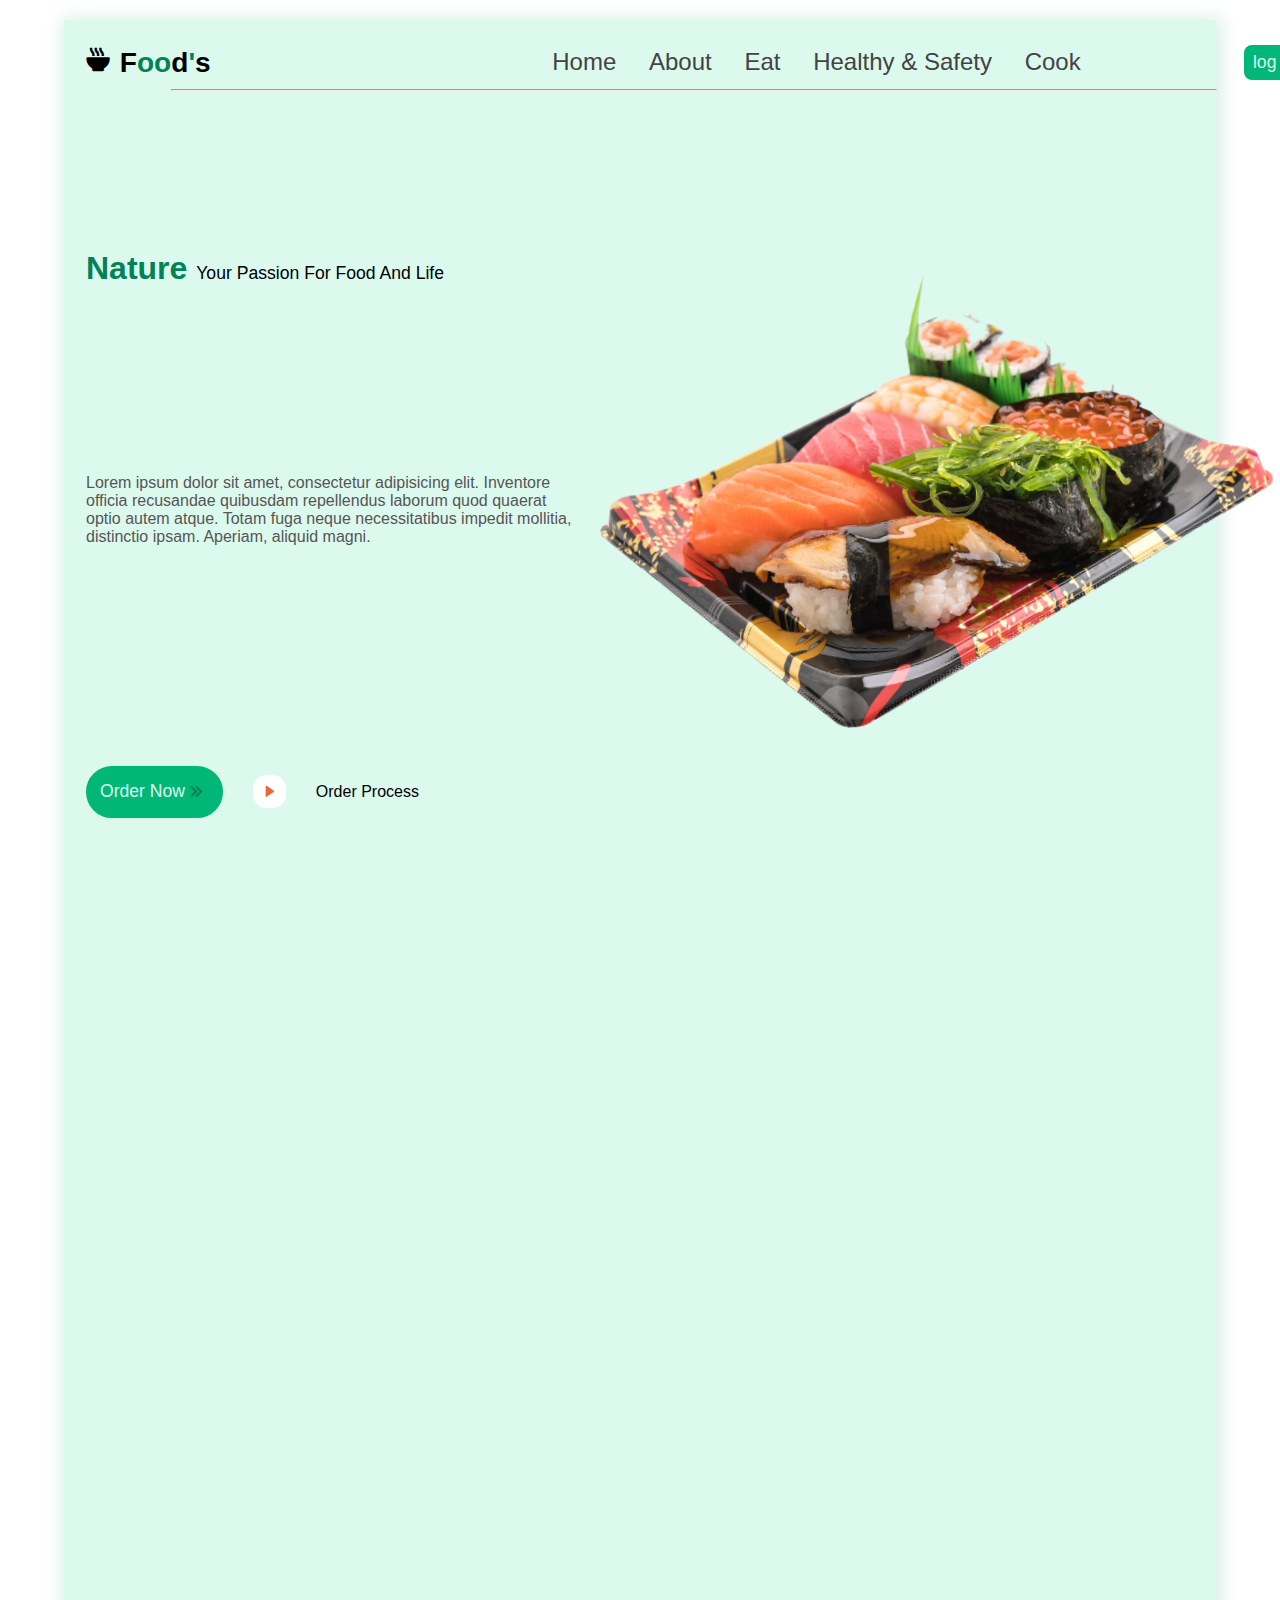
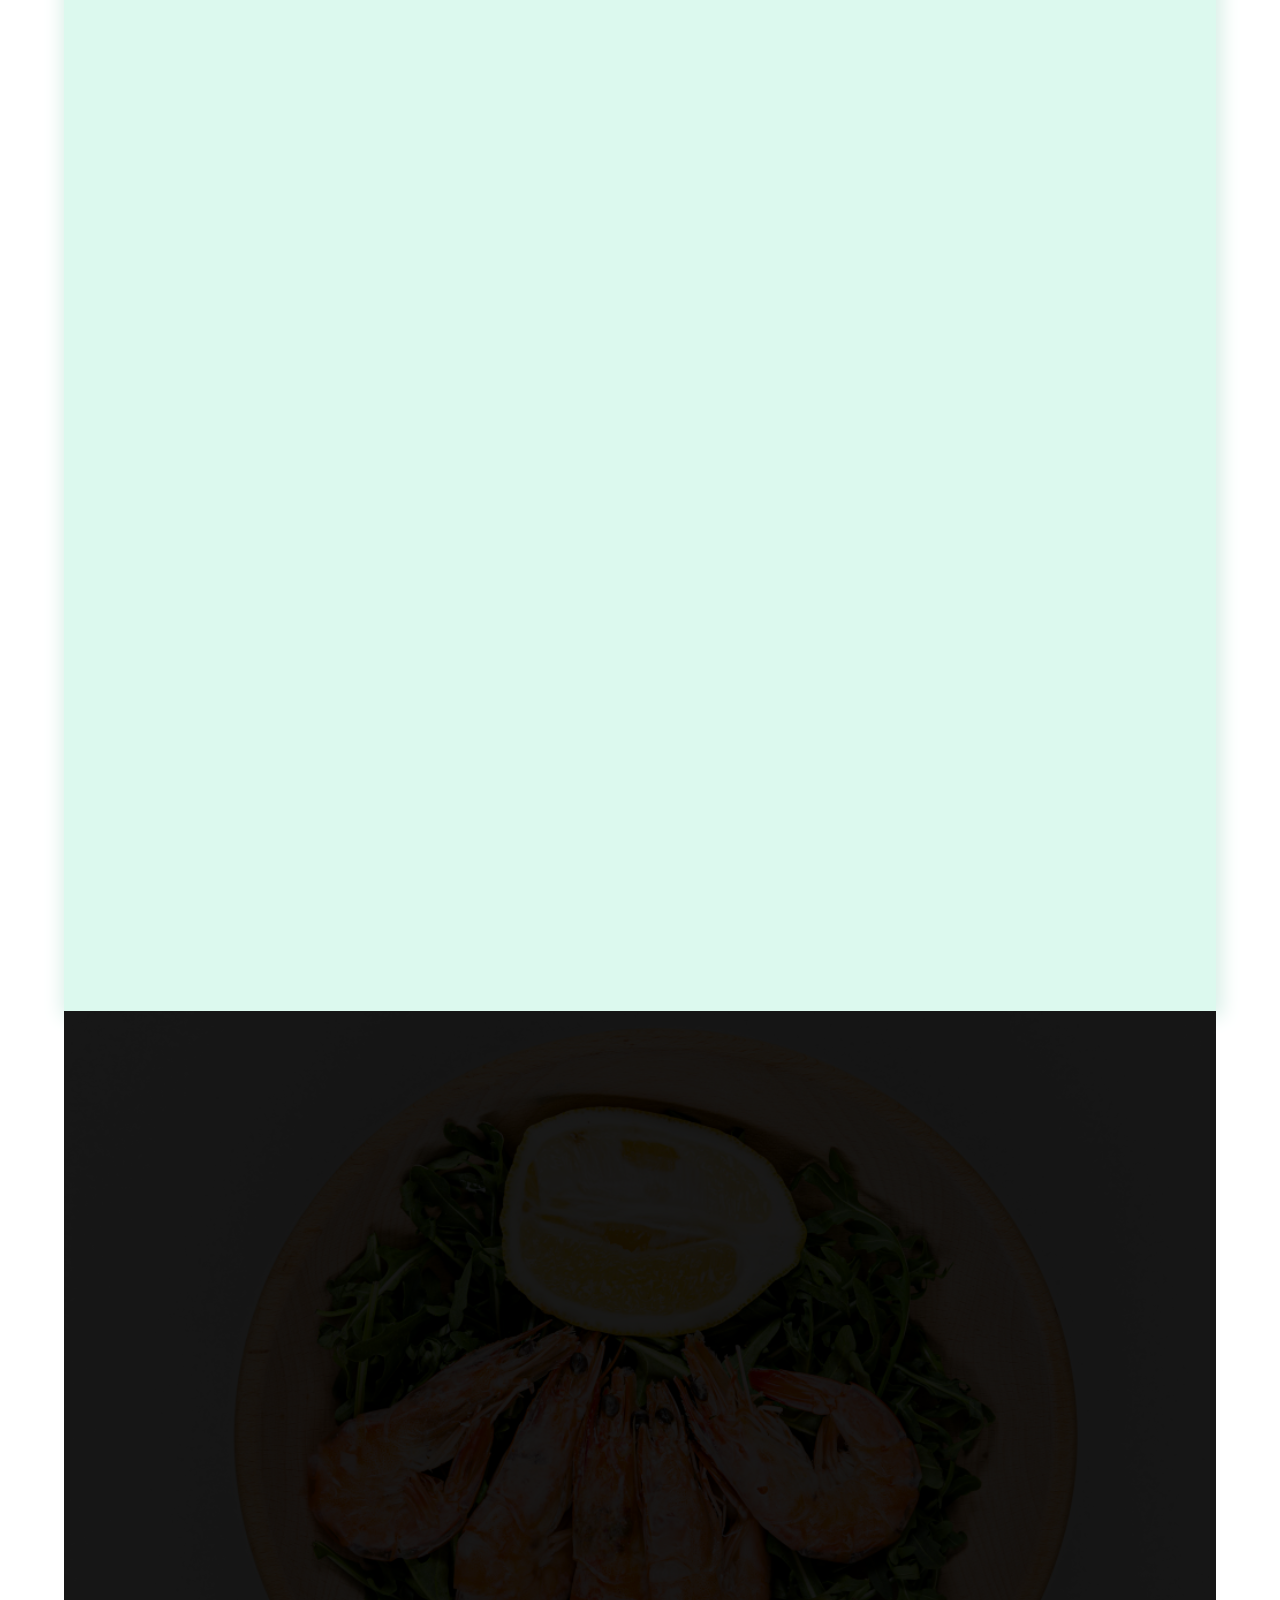
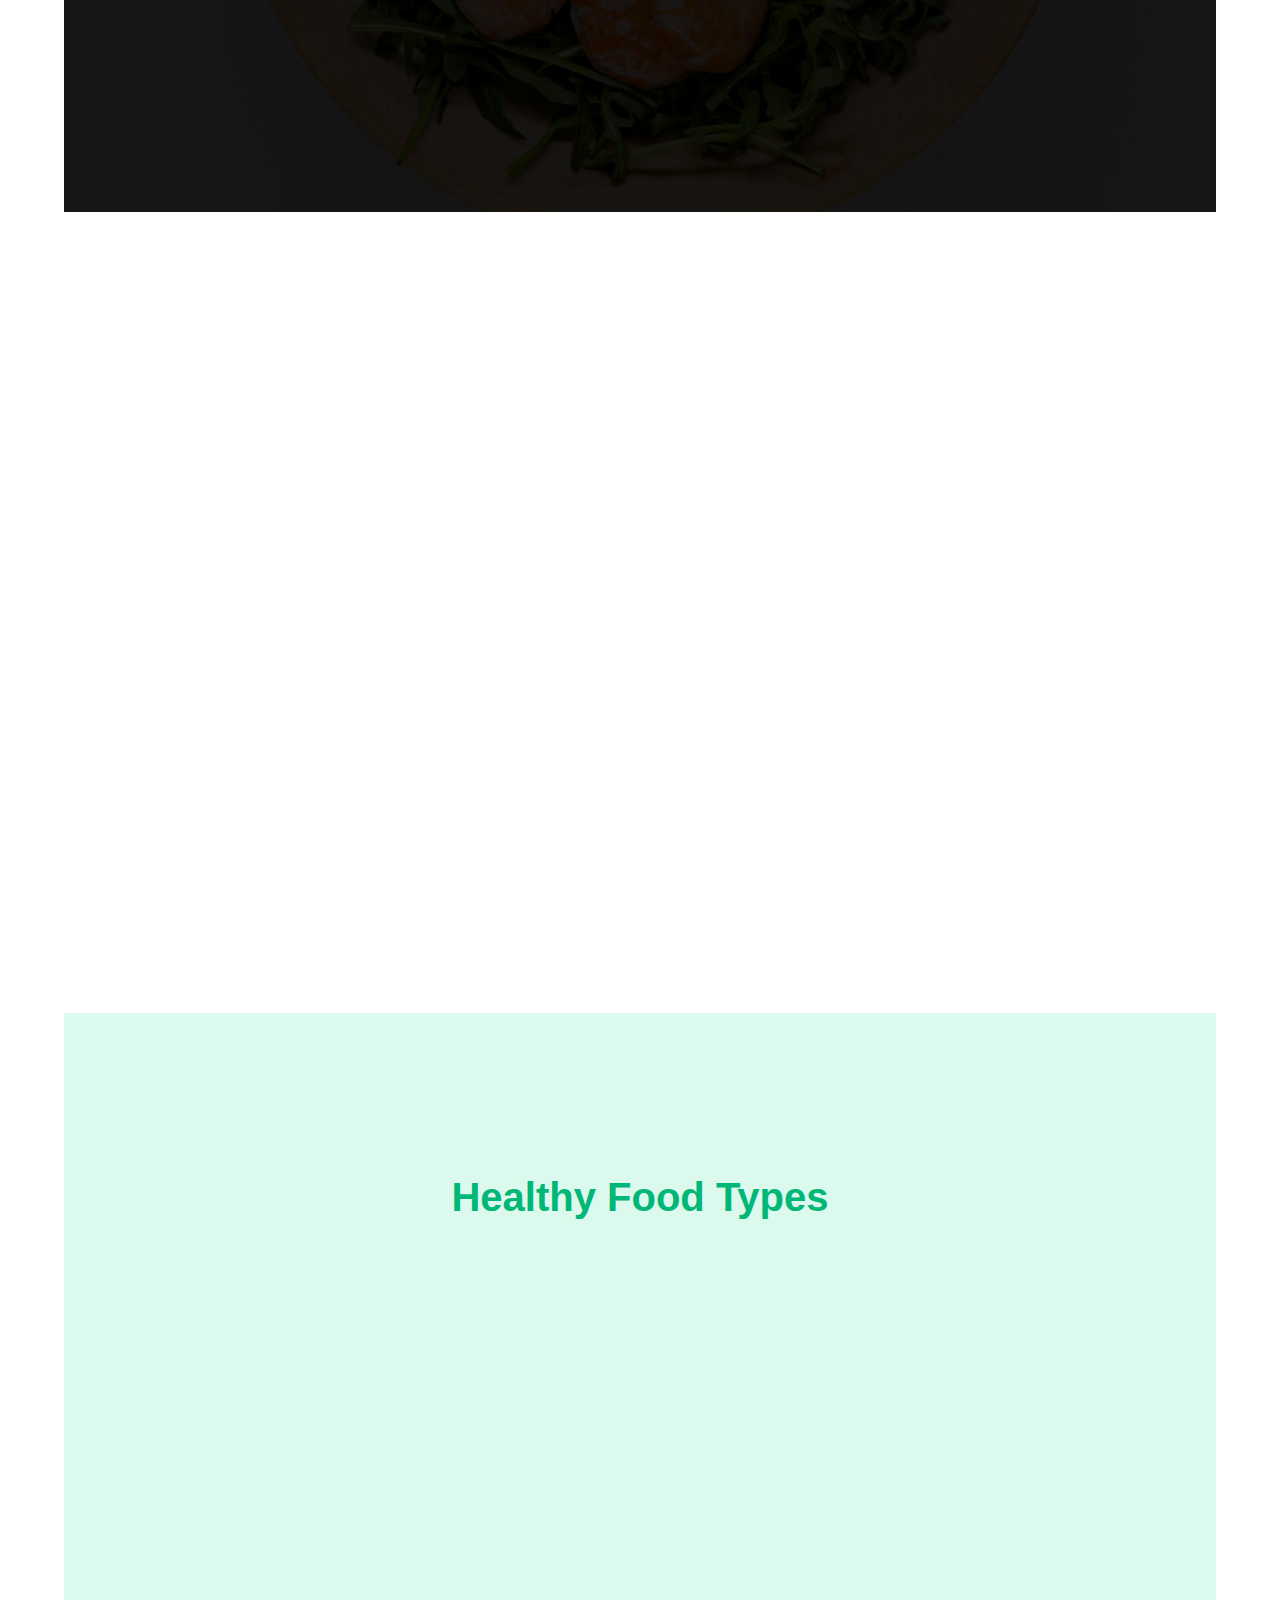
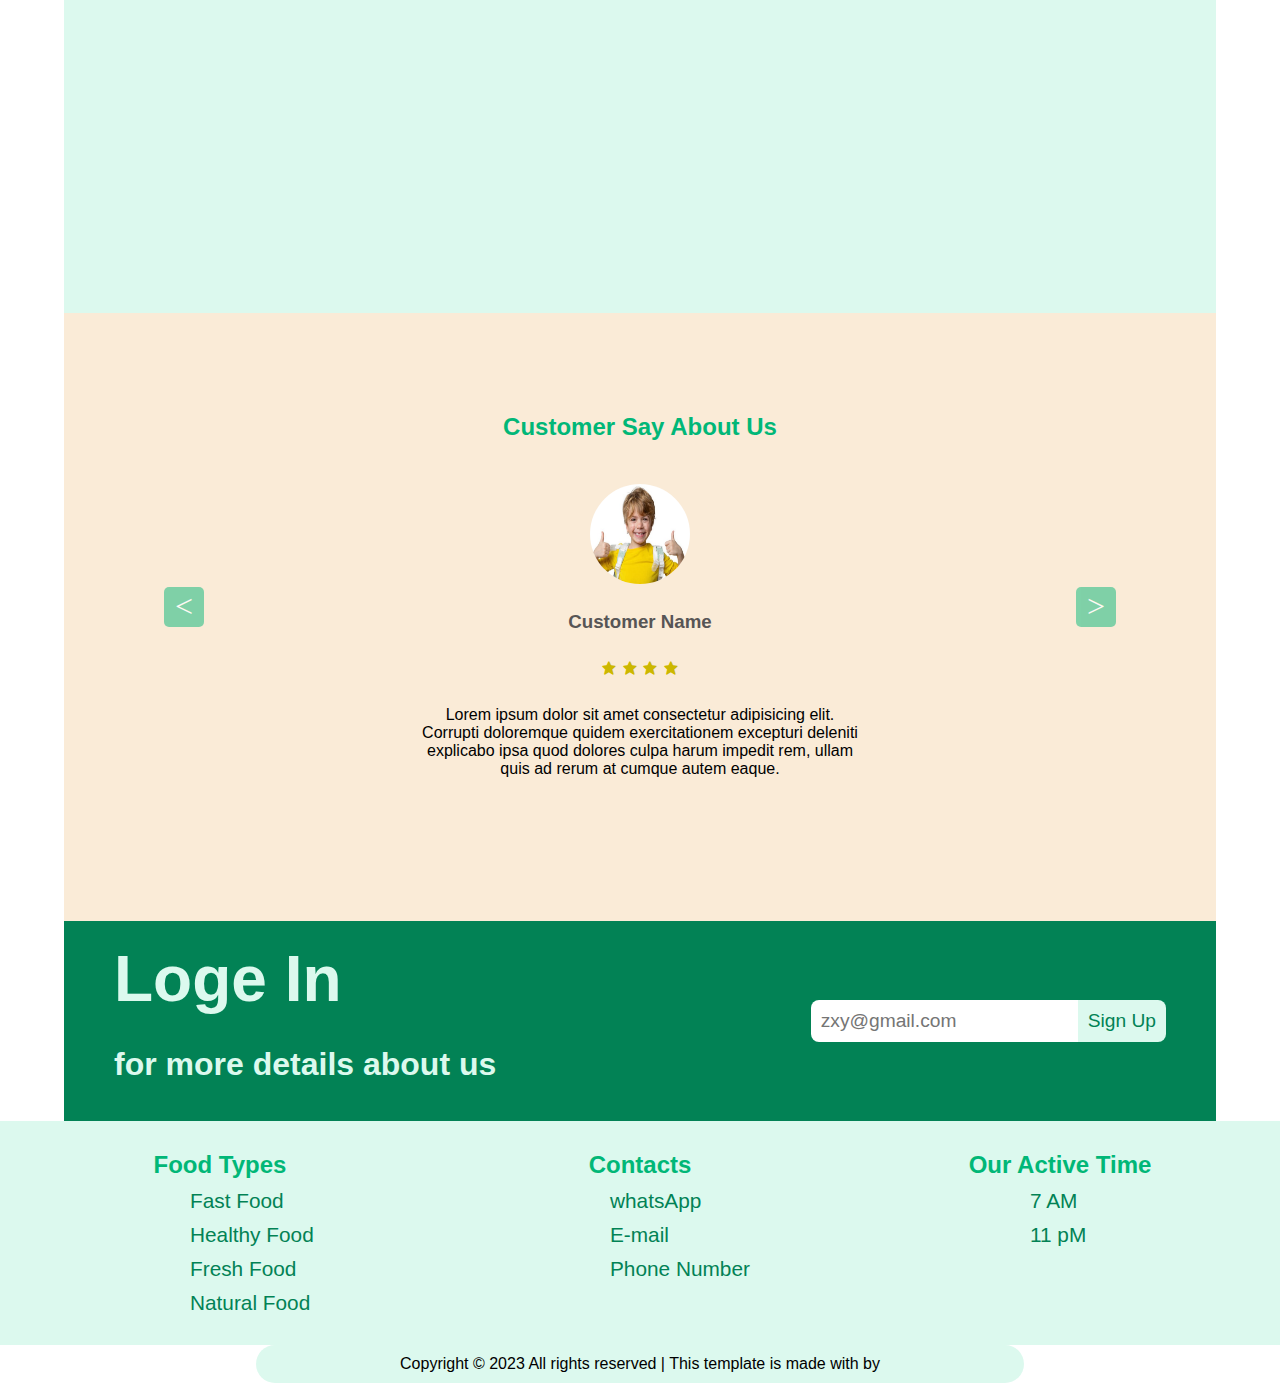
<file: resturant.html>
<!DOCTYPE html>
<html lang="en">

<head>
  <meta charset="UTF-8" />
  <meta name="viewport" content="width=device-width, initial-scale=1.0" />
  <link rel="stylesheet" href="css/rest.css" />
  <link rel="stylesheet" href="css/all.min.css" />
  <link href="https://unpkg.com/boxicons@2.1.4/css/boxicons.min.css" rel="stylesheet" />
  <title> Resturnt Name</title>
  <!-- <script src="https://unpkg.com/scrollreveal"></script> -->

</head>

<body>

  <div class="container">
    <nav>
      <!-- start Navbar -->
      <div class="logo hidden">
        <i class=""> </i>
        <h3><i class='bx bxs-bowl-hot'></i> F<span>oo</span>d<span>'</span>s</h4>
      </div>
      <ul>
        <li><a href="#home">Home</a></li>
        <li><a href="#home">About</a></li>
        <li><a href="#home">Eat</a></li>
        <li><a href="#home">Healthy & Safety</a></li>
        <li><a href="#home">Cook</a></li>
      </ul>
      <button>log in</button>
    </nav>
    <hr />
    <!-- End Nav Bar  -->
    <!--- Home Section --->
    <!-- start main  -->
    <div class="main hidden">
      <!-- start text-box  -->
      <div class="text-box hidden">
        <p id="main-text">
          <span>Nature </span>
          Your Passion For Food And Life
        </p>
        <p id="disc">
          Lorem ipsum dolor sit amet, consectetur adipisicing elit. Inventore
          officia recusandae quibusdam repellendus laborum quod quaerat optio
          autem atque. Totam fuga neque necessitatibus impedit mollitia,
          distinctio ipsam. Aperiam, aliquid magni.
        </p>

        <!-- End text-box  -->
        <!-- start buttons  -->
        <div class="btn hidden">
          <button id="order">
            Order Now <i class='bx bx-chevrons-right'></i>
          </button>
          <button id="traingle">
            <i class='bx bxs-right-arrow'></i>
          </button>
          <span> Order Process</span>

        </div>
      </div>
      <!-- start buttons  -->
      <!-- End buttons  -->
      <div class="image hidden">
        <img src="images/4.png" alt="">
      </div>
    </div>
    <!-- End Main  -->



    <!-- start Meals  -->

    <section class="meals hidden ">
      <h3>Experience The Grat Meal</h3>
      <div class="meals-box rev">
        <!-- start Meal card  -->
        <div class="meal-card hidden">
          <img src="images/grilled-salmon-with-salad.jpg" alt="" />
          <div class="meal-text-disc">
            <strong>Chicken Burger</strong>
            <div class="stars">
              <box-icon name="star" type="solid" class="str"></box-icon>
              <box-icon name="star" type="solid" class="str"></box-icon>
              <box-icon name="star" type="solid" class="str"></box-icon>
              <box-icon name="star" type="solid" class="str"></box-icon>
              <box-icon name="star" type="solid" class="str"></box-icon>
            </div>
            <p id="meal-details">
              Lorem ipsum dolor sit amet consectetur, adipisicing elit.
            </p>
            <small> Price :<span>159 $</span></small>
          </div>
        </div>
        <div class="meal-card hidden">
          <img src="images/top-view-plate-with-shrimp-salad.jpg" alt="" />
          <div class="meal-text-disc">
            <strong>Chicken Burger</strong>
            <div class="stars">
              <box-icon name="star" type="solid"></box-icon>
              <box-icon name="star" type="solid"></box-icon>
              <box-icon name="star" type="solid"></box-icon>
              <box-icon name="star" type="solid"></box-icon>
              <box-icon name="star" type="solid"></box-icon>
            </div>
            <p id="meal-details">
              Lorem ipsum dolor sit amet consectetur, adipisicing elit.
            </p>
            <small> Price :<span>159 $</span></small>
          </div>
        </div>
        <div class="meal-card hidden">
          <img src="images/fried-squid-calamari-rings.jpg" alt="" />
          <div class="meal-text-disc">
            <strong>Chicken Burger</strong>
            <div class="stars">
              <box-icon name="star" type="solid"></box-icon>
              <box-icon name="star" type="solid"></box-icon>
              <box-icon name="star" type="solid"></box-icon>
              <box-icon name="star" type="solid"></box-icon>
              <box-icon name="star" type="solid"></box-icon>
            </div>
            <p id="meal-details">
              Lorem ipsum dolor sit amet consectetur, adipisicing elit.
            </p>
            <small> Price :<span>159 $</span></small>
          </div>
        </div>
        <div class="meal-card hidden">
          <img src="images/grilled-salmon-with-salad.jpg" alt="" />
          <div class="meal-text-disc">
            <strong>Chicken Burger</strong>
            <div class="stars">
              <box-icon name="star" type="solid"></box-icon>
              <box-icon name="star" type="solid"></box-icon>
              <box-icon name="star" type="solid"></box-icon>
              <box-icon name="star" type="solid"></box-icon>
              <box-icon name="star" type="solid"></box-icon>
            </div>
            <p id="meal-details hidden">
              Lorem ipsum dolor sit amet consectetur, adipisicing elit.
            </p>
            <small> Price :<span>159 $</span></small>
          </div>
        </div>
        <div class="meal-card hidden">
          <img src="images/top-view-plate-with-shrimp-salad.jpg" alt="" />
          <div class="meal-text-disc">
            <strong>Chicken Burger</strong>
            <div class="stars">
              <box-icon name="star" type="solid"></box-icon>
              <box-icon name="star" type="solid"></box-icon>
              <box-icon name="star" type="solid"></box-icon>
              <box-icon name="star" type="solid"></box-icon>
              <box-icon name="star" type="solid"></box-icon>
            </div>
            <p id="meal-details hidden">
              Lorem ipsum dolor sit amet consectetur, adipisicing elit.
            </p>
            <small> Price :<span>159 $</span></small>
          </div>
        </div>
        <div class="meal-card hidden">
          <img src="images/fried-squid-calamari-rings.jpg" alt="" />
          <div class="meal-text-disc">
            <strong>Chicken Burger</strong>
            <div class="stars">
              <box-icon name="star" type="solid"></box-icon>
              <box-icon name="star" type="solid"></box-icon>
              <box-icon name="star" type="solid"></box-icon>
              <box-icon name="star" type="solid"></box-icon>
              <box-icon name="star" type="solid"></box-icon>
            </div>
            <p id="meal-details">
              Lorem ipsum dolor sit amet consectetur, adipisicing elit.
            </p>
            <small> Price :<span>159 $</span></small>
          </div>
        </div>
        <div class="meal-card hidden">
          <img src="images/fried-squid-calamari-rings.jpg" alt="" />
          <div class="meal-text-disc">
            <strong>Chicken Burger</strong>
            <div class="stars">
              <box-icon name="star" type="solid"></box-icon>
              <box-icon name="star" type="solid"></box-icon>
              <box-icon name="star" type="solid"></box-icon>
              <box-icon name="star" type="solid"></box-icon>
              <box-icon name="star" type="solid"></box-icon>
            </div>
            <p id="meal-details">
              Lorem ipsum dolor sit amet consectetur, adipisicing elit.
            </p>
            <small> Price :<span>159 $</span></small>
          </div>
        </div>
        <div class="meal-card">
          <img src="images/fried-squid-calamari-rings.jpg" alt="" />
          <div class="meal-text-disc">
            <strong>Chicken Burger</strong>
            <div class="stars">
              <box-icon name="star" type="solid"></box-icon>
              <box-icon name="star" type="solid"></box-icon>
              <box-icon name="star" type="solid"></box-icon>
              <box-icon name="star" type="solid"></box-icon>
              <box-icon name="star" type="solid"></box-icon>
            </div>
            <p id="meal-details">
              Lorem ipsum dolor sit amet consectetur, adipisicing elit.
            </p>
            <small> Price :<span>159 $</span></small>
          </div>
        </div>
        <div class="meal-card">
          <img src="images/fried-squid-calamari-rings.jpg" alt="" />
          <div class="meal-text-disc">
            <strong>Chicken Burger</strong>
            <div class="stars">
              <box-icon name="star" type="solid"></box-icon>
              <box-icon name="star" type="solid"></box-icon>
              <box-icon name="star" type="solid"></box-icon>
              <box-icon name="star" type="solid"></box-icon>
              <box-icon name="star" type="solid"></box-icon>
            </div>
            <p id="meal-details">
              Lorem ipsum dolor sit amet consectetur, adipisicing elit.
            </p>
            <small> Price :<span>159 $</span></small>
          </div>
        </div>
        <div class="meal-card">
          <img src="images/fried-squid-calamari-rings.jpg" alt="" />
          <div class="meal-text-disc">
            <strong>Chicken Burger</strong>
            <div class="stars">
              <box-icon name="star" type="solid"></box-icon>
              <box-icon name="star" type="solid"></box-icon>
              <box-icon name="star" type="solid"></box-icon>
              <box-icon name="star" type="solid"></box-icon>
              <box-icon name="star" type="solid"></box-icon>
            </div>
            <p id="meal-details">
              Lorem ipsum dolor sit amet consectetur, adipisicing elit.
            </p>
            <small> Price :<span>159 $</span></small>
          </div>
        </div>
        <div class="meal-card">
          <img src="images/fried-squid-calamari-rings.jpg" alt="" />
          <div class="meal-text-disc">
            <strong>Chicken Burger</strong>
            <div class="stars">
              <box-icon name="star" type="solid"></box-icon>
              <box-icon name="star" type="solid"></box-icon>
              <box-icon name="star" type="solid"></box-icon>
              <box-icon name="star" type="solid"></box-icon>
              <box-icon name="star" type="solid"></box-icon>
            </div>
            <p id="meal-details">
              Lorem ipsum dolor sit amet consectetur, adipisicing elit.
            </p>
            <small> Price :<span>159 $</span></small>
          </div>
        </div>
        <div class="meal-card">
          <img src="images/fried-squid-calamari-rings.jpg" alt="" />
          <div class="meal-text-disc">
            <strong>Chicken Burger</strong>
            <div class="stars">
              <box-icon name="star" type="solid"></box-icon>
              <box-icon name="star" type="solid"></box-icon>
              <box-icon name="star" type="solid"></box-icon>
              <box-icon name="star" type="solid"></box-icon>
              <box-icon name="star" type="solid"></box-icon>
            </div>
            <p id="meal-details">
              Lorem ipsum dolor sit amet consectetur, adipisicing elit.
            </p>
            <small> Price :<span>159 $</span></small>
          </div>
        </div>

        <!-- End Meal card  -->
      </div>
      <strong id="loadMore">
        Load Mre Recipes<i class='bx bxs-right-arrow arrow'></i></i>
      </strong>
    </section>
    <!-- End meals  -->



    <!-- start meafl types section  -->
    <section class="meal-types hidden">
      <h6>New Order Online</h6>

      <h1> Our Specially Cuisine</h1>
      <div class="types-nav">
        <ul>
          <li><a href="">Breakfast</a></li>
          <li><a href="" class="active">Dinner</a></li>
          <li><a href="">Dessert</a></li>
          <li><a href="">Shake</a></li>
        </ul>
      </div>

      <div class="types-card reveal">
        <div id="meal-ph">
          <img src="images/fried-squid-calamari-rings.jpg" alt="">
          <img src="images/fried-squid-calamari-rings.jpg" alt="">
          <img src="images/fried-squid-calamari-rings.jpg" alt="">
          <img src="images/fried-squid-calamari-rings.jpg" alt="">
        </div>
        <div class="spans reveal">
          <div class="point"></div>
          <div class="point active"></div>
          <div class="point"></div>
          <div class="point"></div>
          <div class="point"></div>
        </div>
      </div>
    </section>
  </div>
  <!-- End meafl types section  -->


  <!-- start About Us  -->

  <section id="about">
    <div class="about-box hidden">
      <div class="text-about hidden">
        <h3>
          <h3><i class='bx bxs-bowl-hot'></i> F<span>oo</span>d<span>'</span>s</h4>
            <p>Lorem ipsum dolor sit amet consectetur adipisicing elit.
              Quidem, ipsam vitae eaque cupiditate ducimus modi quo ipsa a,
              dolor optio pariatur hic
              qui incidunt officia eveniet amet nobis expedita. Voluptas.</p>
            <span> We Are Happy To get Your sustisfaction</span>
      </div>
    </div>
  </section>
  <!-- End About Us  -->
  <!-- start Contacts  -->
  <section class="contact hidden">
    <ul>
      <li><i></i> <a href="">Facebook</a></li>
      <li><i></i> <a href="">whatsApp</a></li>
      <li><i></i> <a href="">Phone Number</a></li>
      <li><i></i> <a href="">Talabat</a></li>
      <li><i></i> <a href="">E-mail</a></li>
    </ul>
  </section>
  <!-- start healthy food sec  -->
  <section class="healthy-food">
    <h3>Healthy Food Types</h3>
    <div class="healthy-cards hidden">
      <div class="health-card hidden">
        <img src="images/fried-squid-calamari-rings.jpg" alt="">
        <h3>Customer Name</h3>
        <div class="stars">
          <i class='bx bxs-star'></i>
          <i class='bx bxs-star'></i>
          <i class='bx bxs-star'></i>
          <i class='bx bxs-star'></i>
        </div>
        <p>
          Lorem ipsum dolor sit amet consectetur adipisicing elit.
          Corrupti doloremque quidem exercitationem excepturi deleniti explicabo ipsa quod dolores culpa harum impedit
          rem,
          ullam quis ad rerum at cumque autem eaque.
        </p>
      </div>
      <div class="health-card hidden">
        <img src="images/fried-squid-calamari-rings.jpg" alt="">
        <h3>Customer Name</h3>
        <div class="stars">
          <i class='bx bxs-star'></i>
          <i class='bx bxs-star'></i>
          <i class='bx bxs-star'></i>
          <i class='bx bxs-star'></i>
        </div>
        <p>
          Lorem ipsum dolor sit amet consectetur adipisicing elit.
          Corrupti doloremque quidem exercitationem excepturi deleniti explicabo ipsa quod dolores culpa harum impedit
          rem,
          ullam quis ad rerum at cumque autem eaque.
        </p>
      </div>
      <div class="health-card hidden">
        <img src="images/fried-squid-calamari-rings.jpg" alt="">
        <h3>Customer Name</h3>
        <div class="stars">
          <i class='bx bxs-star'></i>
          <i class='bx bxs-star'></i>
          <i class='bx bxs-star'></i>
          <i class='bx bxs-star'></i>
        </div>
        <p>
          Lorem ipsum dolor sit amet consectetur adipisicing elit.
          Corrupti doloremque quidem exercitationem excepturi deleniti explicabo ipsa quod dolores culpa harum impedit
          rem,
          ullam quis ad rerum at cumque autem eaque.
        </p>
      </div>
  </section>
  <!-- End healthy food sec  -->
  <!-- End Contacts  -->
  <!-- start Customer obinion  -->
  <section id="cust-opinion hidden">
    <div class="about-us">
      <h2> Customer Say About Us</h2>
      <i class="bx right"> > </i>
      <i class="bx left"> > </i>
      <div class="cust-card">
        <img src="images/ist.jpg" alt="">
        <h3>Customer Name</h3>
        <div class="stars">
          <i class='bx bxs-star'></i>
          <i class='bx bxs-star'></i>
          <i class='bx bxs-star'></i>
          <i class='bx bxs-star'></i>
        </div>
        <p>
          Lorem ipsum dolor sit amet consectetur adipisicing elit.
          Corrupti doloremque quidem exercitationem excepturi deleniti explicabo ipsa quod dolores culpa harum impedit
          rem,
          ullam quis ad rerum at cumque autem eaque.
        </p>
      </div>
    </div>

    <!-- 
    <div class="about-us">
      <h2> Customer Say About Us</h2>
      <i class="bx right"> > </i>
      <i class="bx left"> > </i>
      <div class="cust-card">
        <img src="images/Men.png" alt="">
        <h3>Customer Name</h3>
        <div class="stars">
          <i class='bx bxs-star'></i>
          <i class='bx bxs-star'></i>
          <i class='bx bxs-star'></i>
          <i class='bx bxs-star'></i>
        </div>
        <p>
          Lorem ipsum dolor sit amet consectetur adipisicing elit.
          Corrupti doloremque quidem exercitationem excepturi deleniti explicabo ipsa quod dolores culpa harum impedit
          rem,
          ullam quis ad rerum at cumque autem eaque.
        </p>
      </div>
    </div> -->
  </section>

  <!-- End Customer obinion  -->
  <!-- start Connention   -->
  <section class="connection hidden">

  </section>
  <!-- start sign Up Section  -->
  <section class="sign-up">
    <div class="text">
      <h2>
        Loge In <br>
        <span>for more details about us</span>
      </h2>
    </div>
    <div class="inputs">
      <input type="email" placeholder="zxy@gmail.com">
      <button> Sign Up</button>
    </div>
  </section>
  <!-- start sign Up Section  -->
  </div>
  <footer>
    <div class="ft-box">
      <div class="ft-card">
        <h3>Food Types</h3>
        <li> <a href="#">Fast Food</a></li>
        <li> <a href="#">Healthy Food</a></li>
        <li> <a href="#">Fresh Food</a></li>
        <li> <a href="#">Natural Food</a></li>
      </div>
      <div class="ft-card">
        <h3>Contacts</h3>
        <li><a href="#"><i class="fas-fa whatsApp">whatsApp</i></a>
        <li><a href="#"><i class="fas-fa whatsApp">E-mail</i></a></li>
        <li><a href="#"><i class="fas-fa whatsApp">Phone Number</i></a></li>
      </div>
      <div class="ft-card">
        <h3>Our Active Time</h3>
        <li><a href="#">7 AM</a></li>
        <li> <a href="#">11 pM</a></li>
      </div>
    </div>
    <p id="copyWrite">
      Copyright &copy; 2023 All rights reserved | This template is made with by
    </p>
  </footer>
  <div id="up">
    <button onclick="scroll()" id="upBtn"> ^ </button>
  </div>

  <!-- End Connention   -->

  <script src="rest.js"></script>
</body>

</html>

<!-- about 
contact 
healthy --
eat  -->
</file>
<file: css/rest.css>
/* @import url("https://fonts.googleapis.com/css2?family=Cinzel:wght@400;500;600;700;800;900&family=Poppins:wght@100;200;300;500;700;800&family=Roboto:wght@100&family=Ubuntu:wght@300;400;500;700&display=swap"); */
* {
  margin: 0;
  padding: 0;
  box-sizing: border-box;
  font-family: "Poppins", sans-serif;
  transition: all 0.3s;
  /* overflow-x: hidden; */
}

:root {
  --main-color: #028255;
  --text-color: #717171;
  --bck-color: #dcf9ee;
  --btn-color: #01b777;
  --light-bck: #eee;
}
body {
  scroll-behavior: smooth;
  font-family: Ubuntu;
  padding-top: 20px;
}
/* End statics  */

/* start container  */
.container {
  margin-top: 14px;
  display: grid;
  width: 90%;
  margin: auto;
  padding-top: 15px;
  place-items: center;
  background-color: var(--bck-color);
  box-shadow: 2px 2px 18px 4px #d8efe7;
}
/* End container  */

/* start nav  */
nav {
  display: flex;
  align-items: center;
  justify-content: space-between;
  padding: 5px 20px 5px 20px;
  width: 100%;
}
nav .logo {
  width: 25%;
  font-size: 1.5rem;
}

nav button {
  padding: 4px 6px;
  background-color: var(--btn-color);
  border: 3px solid var(--btn-color);
  outline: none;
  color: var(--bck-color);
  border-radius: 8px;
  font-size: 1.1rem;
  transition: all 0.4s;
  cursor: pointer;
  text-align: center;
}
nav button:hover {
  border: 3px solid var(--btn-color);
  color: var(--btn-color);
  background-color: transparent;
}
nav .logo span {
  color: var(--main-color);
}
nav ul {
  display: flex;
  align-items: center;
  justify-content: space-evenly;
  width: 50%;
  padding: 8px;
}
nav ul li {
  list-style: none;
}
nav ul li a {
  text-decoration: none;
  color: rgb(68, 67, 67);
  font-size: 1.5rem;
}
nav ul li a:hover {
  color: var(--btn-color);
}

hr {
  z-index: 100;
  color: var(--main-color);
  width: 83%;
}
/* End nav  */

/* End MEdia Querry */
/* start main  */
.main {
  display: flex;
  height: 100vh;
  padding: 22px 22px 100px 22px;
}
.main .text-box {
  width: 40%;
  height: 100%;
  display: grid;
}
#main-text {
  font-size: 1.1rem;
  margin-top: 137px;
  margin-bottom: 40px;
}
#main-text em {
  font-size: 1rem;
  font-style: normal;
  color: #827b7b;
}

#disc {
  color: #575555;
}
#main-text span {
  font-size: 2rem;
  font-weight: bold;
  color: var(--main-color);
}

/* start button  */
.btn {
  display: inline-flex;
  align-items: center;
  justify-content: space-between;
  width: 333px;
}
.btn #order {
  padding: 11px;
  background-color: var(--btn-color);
  border: 3px solid var(--btn-color);
  outline: none;
  color: var(--bck-color);
  border-radius: 30px;
  font-size: 1.1rem;
  transition: all 0.4s;
  cursor: pointer;
  text-align: center;
  display: inline-flex;
  align-items: center;
  justify-content: center;
  /* animation-name: arrowMove; */
  animation-name: arrowMove;
  animation-delay: 0.3s;
}
.btn #order i {
  font-size: 1.5rem;
  color: #028255;
}

.btn #order:hover {
  border: 3px solid var(--btn-color);
  color: var(--btn-color);
  background-color: transparent;
  /* animation-name: arrowMove;
  animation-delay: .3s; */
}

#traingle {
  padding: 10px;
  display: inline-flex;
  align-items: center;
  justify-content: center;
  color: rgb(239, 102, 53);
  background-color: white;
  border-radius: 40%;
  text-align: center;

  /* color: white; */
  outline: none;
  border: none;
}
/* End button  */
.main .image {
  display: grid;
  place-content: center;
  width: 60%;
  height: 100%;
  overflow: hidden;
}
.main .image img {
  max-width: 100%;
  max-height: 100%;
  border-radius: 12px;
  scale: 1.1;
  transform: rotate3d(1, 1, 1, -10deg);
}

/* End main  */

/* start meals section  */
.meals {
  display: grid;
  padding: 10px;
  background-color: var(--bck-color);
  width: 100%;
  gap: 40px;
  min-height: 80vh;
  align-content: space-evenly;
  margin-bottom: 0px;
}

.meals h3 {
  color: var(--main-color);
  text-align: center;
  font-size: 2rem;
  font-weight: 400;
  font-family: Ubuntu;
}
/* End meals section  */

.meals .meals-box {
  display: flex;
  align-items: center;
  flex-wrap: wrap;
  justify-content: space-between;
  padding: 10px;
  gap: 10px;
  border-radius: 9px;
}

.meal-card {
  display: flex;
  gap: 15px;
  width: 30%;
  width: 30%;
  align-items: center;
  justify-content: center;
  margin: auto;
  background-color: #01b777;
  padding: 5px;
  border-radius: 5px 60px 5px 5px;
}
/* .meal-card:nth-child(), */
.meal-card:nth-child(7),
.meal-card:nth-child(8),
.meal-card:nth-child(9),
.meal-card:nth-child(10),
.meal-card:nth-child(11),
.meal-card:nth-child(12),
.meal-card:nth-child(13),
.meal-card:nth-child(14) {
  display: none;
  color: #000;
}

.meal-card:first-child,
.meal-card:nth-child(4),
.meal-card:nth-child(7),
.meal-card:nth-child(10),
.meal-card:nth-child(13) {
  border-radius: 60px 5px 5px 5px;
}
.meal-card:nth-child(2),
.meal-card:nth-child(5),
.meal-card:nth-child(8),
.meal-card:nth-child(11) {
  background-color: white;
  border-top-right-radius: 0;
}
.meal-card:nth-child(2) strong {
  color: var(--btn-color);
}
.meal-card:nth-child(2) small span {
  color: var(--btn-color);
  font-size: 1.1rem;
}
.meal-card img {
  max-width: 100px;
  max-height: 100px;
  border-radius: 50%;
}
.meal-text-disc {
  display: grid;
  gap: 5px;
}
.meal-text-disc strong {
  color: white;
  opacity: 0.8;
}
.meal-text-disc #meal-details {
  opacity: 0.4;
  font-size: 0.8rem;
}
small {
  font-size: 1.1rem;
  background-color: white;
  box-shadow: rgba(0, 0, 0, 0.35) 0px 5px 15px;
  padding: 1px 5px;
  border-radius: 5px;
  width: 120px;
}
small span {
  color: #d8efe7;
  color: var(--main-color);
}
/* End  */

/* start Load More */
#loadMore {
  text-align: center;
  padding: 10px;
  background-color: white;
  border-radius: 19px;
  width: 250px;
  display: grid;
  margin: auto;
  opacity: 0.7;
  cursor: pointer;
}
#loadMore:hover {
  opacity: 1;
}

#loadMore .arrow {
  color: var(--btn-color);
}
/* start Load More */

/* start meal types */
.meal-types {
  display: grid;
  width: 100%;
  padding-top: 60px;
  padding-bottom: 160px;
  background-color: #eee;
  min-height: 100vh;
  clear: both;
}
.meal-types h6 {
  text-align: center;
  color: var(--btn-color);
}
.meal-types h1 {
  text-align: center;
  opacity: 0.7;
}
.types-nav ul {
  display: flex;
  align-items: center;
  justify-content: space-evenly;
  width: 38%;
  margin: auto;
  border-bottom: 1px solid var(--text-color);
  transition: all 0.3s;
}
.types-nav ul li {
  list-style: none;
  padding: 8px;
  border-bottom: 1px solid transparent;
}
.types-nav ul li:hover {
  list-style: none;
  padding: 8px;
  border-bottom: 1px solid var(--btn-color);
}
.types-nav ul li a {
  text-decoration: none;
  color: rgb(64, 63, 63);
  font-size: 1.4rem;
}
.types-nav ul li a:hover {
  color: var(--main-color);
}

.types-nav ul .active {
  color: var(--btn-color);
}
/* start meal card  */
/* start Dots  */

.spans {
  display: flex;
  width: 150px;
  align-items: center;
  justify-content: space-evenly;
  height: 15px;
  margin: 40px auto;
}
.spans .point {
  text-align: center;
  width: 15px;
  height: 15px;
  background: orangered;
  border-radius: 50%;
}
.spans .point:nth-child(1) {
  opacity: 0.4;
}
.spans .point:nth-child(2) {
  opacity: 0.6;
}
.spans .point:nth-child(3) {
  opacity: 1;
}
.spans .point:nth-child(4) {
  opacity: 0.6;
}
.spans .point:nth-child(5) {
  opacity: 0.4;
}

/* ----------  */

/* End Dots  */

/* ----------  */

#meal-ph {
  display: flex;
  align-items: center;
  justify-content: space-evenly;
  gap: 20px;
  margin-top: 100px;
}
#meal-ph img {
  max-width: 300px;
  max-height: 400px;
}

/* End meal card  */

/* End meal types */

/* start About Us  */
#about {
  display: grid;
  margin: auto;
  width: 90%;
  height: 89vh;
  padding: 20px;
  background: rgba(0, 0, 0, 0.9)
    url(../images/top-view-plate-with-shrimp-salad.jpg) no-repeat center;
  background-size: cover;
  background-blend-mode: darken;
}
.about-box {
  display: grid;
  align-items: center;
  justify-content: center;
}
.text-about {
  height: 79%;
  text-align: center;
  display: grid;
  align-items: flex-start;
  width: 80%;
  margin: auto;
  align-content: stretch;
  justify-content: space-between;
}

.text-about h3 {
  font-size: 2rem;
  color: var(--main-color);
}

.text-about p {
  color: #777;
}

.text-about span {
  color: #008a5a;
}
/* End About Us  */
/* start contacts */

.contact {
  margin: auto;
  width: 90%;
  height: 89vh;
  padding: 20px;
  background: rgba(0, 0, 0, 0.9) no-repeat center;
  background-size: cover;
  background-blend-mode: darken;
  display: grid;
  padding: auto;
}

.contact ul {
  height: 60%;
  display: grid;
  margin: auto 50px;
}
.contact ul li {
  list-style: none;
}

.contact ul li a {
  text-decoration: none;
  font-size: 1.1rem;
  text-transform: capitalize;
  color: var(--main-color);
}
.contact ul li a:hover {
  color: var(--btn-color);
}
.contact ul li:first-child {
  margin-left: 150px;
}
.contact ul li:nth-child(2) {
  margin-left: 100px;
}
.contact ul li:nth-child(3) {
  margin-left: 70px;
}
.contact ul li:nth-child(4) {
  margin-left: 100px;
}
.contact ul li:nth-child(5) {
  margin-left: 150px;
}
/* End contacts */

/* ---------- */
/* start healthy food  */
.healthy-food {
  display: grid;
  place-content: center;
  width: 90%;
  margin: auto;
  text-align: center;
  background-color: var(--bck-color);
  min-height: 100vh;
  padding: 10px;
  align-content: space-evenly;
}
.healthy-food > h3 {
  color: var(--btn-color);
  font-size: 2.5rem;
}
.healthy-cards {
  display: flex;
  align-items: center;
  justify-content: space-evenly;
  text-align: center;
  flex-wrap: wrap;
  padding: 10px;
}
.health-card {
  display: grid;
  place-content: center;
  max-width: 100%;
  text-align: center;
  border-radius: 10px;
  box-shadow: 0px 4px 15px -11px #000;
  width: 25%;
  padding: 10px;
}
.health-card img {
  max-width: 100%;
  /* height: 70%; */
}
/* End healthy food  */
/* ---------- */

/* start Customer opinion  */

#cust-opinion {
  display: flex;
  max-width: 1600px;
  position: relative;
  margin: auto;
  /* padding: 10px; */
  width: 90%;
}

.about-us {
  display: grid;
  padding: 100px;
  place-content: center;
  text-align: center;
  width: 90%;
  margin: auto;
  height: 100%;
  background-color: antiquewhite;
  position: relative;
}

.about-us h2 {
  color: var(--btn-color);
}
.about-us .right,
.about-us .left {
  background-color: rgba(1, 183, 119, 0.7);
  position: absolute;
  text-align: center;
  right: 100px;
  top: 45%;
  width: 40px;
  height: 40px;
  color: white;
  border-radius: 5px;
  font-size: 2rem;
  cursor: pointer;
  opacity: 0.7;
}
.about-us .left {
  direction: rtl;
  left: 100px;
}

.about-us .right:hover,
.about-us .left:hover {
  opacity: 1;
}

.cust-card {
  display: grid;
  height: 380px;
  align-content: space-around;
  justify-content: space-between;
  margin: auto;
  padding: 30px;
  width: 500px;
  text-align: center;
  /* background-color: #d8efe7; */
}
.cust-card img {
  border-radius: 50%;
  width: 100px;
  height: 100px;
  margin: auto;
}
.cust-card h3 {
  color: #575555;
}

.stars {
  color: rgb(204, 183, 0);
}

.slideShow {
  transform: translateX(-100%);
}
/* End About Us  */

/* start Footer  */

footer {
  width: 100%;
  background-color: var(--about-color);
  text-align: center;
}

.ft-box {
  display: flex;
  padding: 10px;
  justify-content: space-between;
  background-color: var(--bck-color);
}

.ft-card {
  width: 30%;
  margin: 5px auto;
  padding: 15px;
  text-align: center;
}

.ft-card h3 {
  font-size: 1.5rem;
  color: var(--btn-color);
}

.ft-card li {
  list-style-type: none;
  margin-top: 10px;
  margin-left: 9rem;
  text-align: start;
}
.ft-card li i {
  font-style: normal;
}
.ft-card li a {
  color: var(--main-color);
  text-decoration: none;
  font-style: normal;
  font-family: sans-serif;
  font-size: 1.3rem;
}
.ft-card li a:hover {
  margin-left: 6px;
}
#upBtn {
  display: none;
  width: 40px;
  height: 40px;
  background-color: var(--main-color);
  color: whitesmoke;
  font-size: 1.5rem;
  border-radius: 10px;
  position: fixed;
  bottom: 10px;
  right: 10px;
  cursor: pointer;
  transition: all 0.3s;
  text-align: center;
  outline: none;

  border: none;
}
/* End Footer  */

#copyWrite {
  padding: 10px;
  background-color: var(--bck-color);
  width: 60%;
  margin: auto;
  border-radius: 30px;
}

/* start Sign Up  */
.sign-up {
  width: 90%;
  height: 200px;
  background-color: var(--main-color);
  display: flex;
  padding-right: 50px;
  padding-left: 50px;
  align-items: center;
  justify-content: space-between;
  margin: auto;
}
.sign-up .text h2 {
  font-size: 4rem;
  color: var(--bck-color);
  margin-bottom: 10px;
}
.sign-up .text h2 span {
  font-size: 2rem;
  margin-top: 10px;
}

.sign-up .inputs {
  display: flex;
}

.sign-up .inputs input {
  padding: 10px;
  border-radius: 8px 0 0 8px;
  border: none;
  /* background-color: var(--bck-color); */
  font-size: 1.2rem;
}
.inputs button {
  border-radius: 0 8px 8px 0;
  padding: 10px;
  border: none;
  background-color: var(--bck-color);
  font-size: 1.2rem;
  color: var(--main-color);
}
.inputs button:focus {
  border: none;
  outline: none;
}
.inputs button:hover {
  background-color: var(--btn-color);
  color: #eee;
  cursor: pointer;
}
/* End Sign Up  */

/* start Animtaion  */
@keyframes arrowMove {
  0% {
    margin-left: -7vw;
    color: #01b777;
    transform: translateX(0) scale(1);
  }
  100% {
    margin-left: 49%;
    color: red;
    transform: translateX(10px) scale(2);
  }
}

/* End Animtaion
  */

/* start MEdia Querry */

@media (max-width: 768px) {
  .container {
    display: grid;
    width: 100%;
  }
  nav {
    max-width: 90%;
  }
  .container {
    display: grid;
  }
  nav ul {
    flex-direction: column;
  }
  nav ul {
    display: none;
  }
  nav .logo {
    width: auto;
  }
}
/* main  */

/* start Responsive Design  */

@media (max-width: 768px) {

  body {
    scroll-behavior: smooth;
    font-family: Ubuntu;
    padding-top: 20px;
    width: 60vh}
  .main {
    flex-direction: column;
    align-items: center;
    justify-content: space-evenly;
    height: 101vh;
  }
  .main .text-box {
    width: 90%;
  }
  #main-text {
    margin-top: 30px;
    text-align: center;
  }
  #main-text span {
    display: block;
    text-align: center;
  }
  #disc {
    padding: 10px;
    text-align: center;
    color: #575555;
  }
  #traingle {
    display: none;
  }
  .main .image {
    display: grid;
    place-content: center;
    width: 75%;
    overflow: hidden;
    scale: 0.7;
  }

  .btns {
    display: flex;
    align-items: center;
    justify-content: center;
    margin: auto;
  }
  .btns span {
    display: none;
  }

  .meal-types {
    height: auto;
  }

  .meals .meals-box {
    flex-direction: column;
    gap: 40px;
  }
  .meal-card,
  .meal-card:first-child {
    border-radius: 15px;
    overflow: hidden;
    padding: 10px;
    width: 80%;
    height: 200px;
  }
  .meal-card:first-child,
  .meal-card:nth-child(4),
  .meal-card:nth-child(7),
  .meal-card:nth-child(10),
  .meal-card:nth-child(13) {
    border-radius: 10px;
    /* background-color: var(--btn-color); */
  }
  #meal-ph {
    flex-direction: column;
  }

  #meal-ph img {
    max-width: 545px;
    max-height: 400px;
  }

  .healthy-food {
    margin-top: 100px;
  }
  .healthy-cards {
    flex-direction: column;
  }
  .health-card {
    width: 70%;
    margin: auto;
  }

  .health-card img {
    scale: 0.9;
    border-radius: 10px;
  }
  #about{
    width: 90%;
    margin: auto;
  }
  .about-us {
    margin: auto;
    place-content: center;
  }
  .sign-up {
    flex-direction: column;
    height: 30vh;
    padding: 30px;
  }
  .sign-up .text {
    text-align: center;
  }
  .sign-up .text h2 {
    font-size: 1.3rem;
    color: white;
  }
  .sign-up .text h2 span {
    font-size: 1rem;
    opacity: 0.8;
  }
  .sign-up .inputs {
    scale: 0.8;
    margin: auto;
    background-color: var(--);
  }
  .sign-up .inputs:hover {
    background-color: var(--btn-color);
  }
  footer {
    width: 100%;
  }
  .ft-box {
    flex-direction: column;
    text-align: center;
  }
  

.ft-card {
    margin: 5px auto;
    text-align: center;
}
.ft-card li {
    list-style-type: none;
    margin: 10px;
    text-align: center  ;
}
  #upBtn {
    display: none;
  }
}
/* End Responsive Design  */
/* End MEdia Querry */

/* start Reveal   */
.hidden {
  opacity: 0;
  transition: all 0.9s;
  transform: translateY(40%);
  filter: blur(0.5);
}
.reveal {
  opacity: 1;
  transform: translateY(0);
}

.rev {
  display: none;
}

.show {
  opacity: 1;
  transform: translateY(0);
  display: flex !important;
}
/* End Reveal  */
</file>
